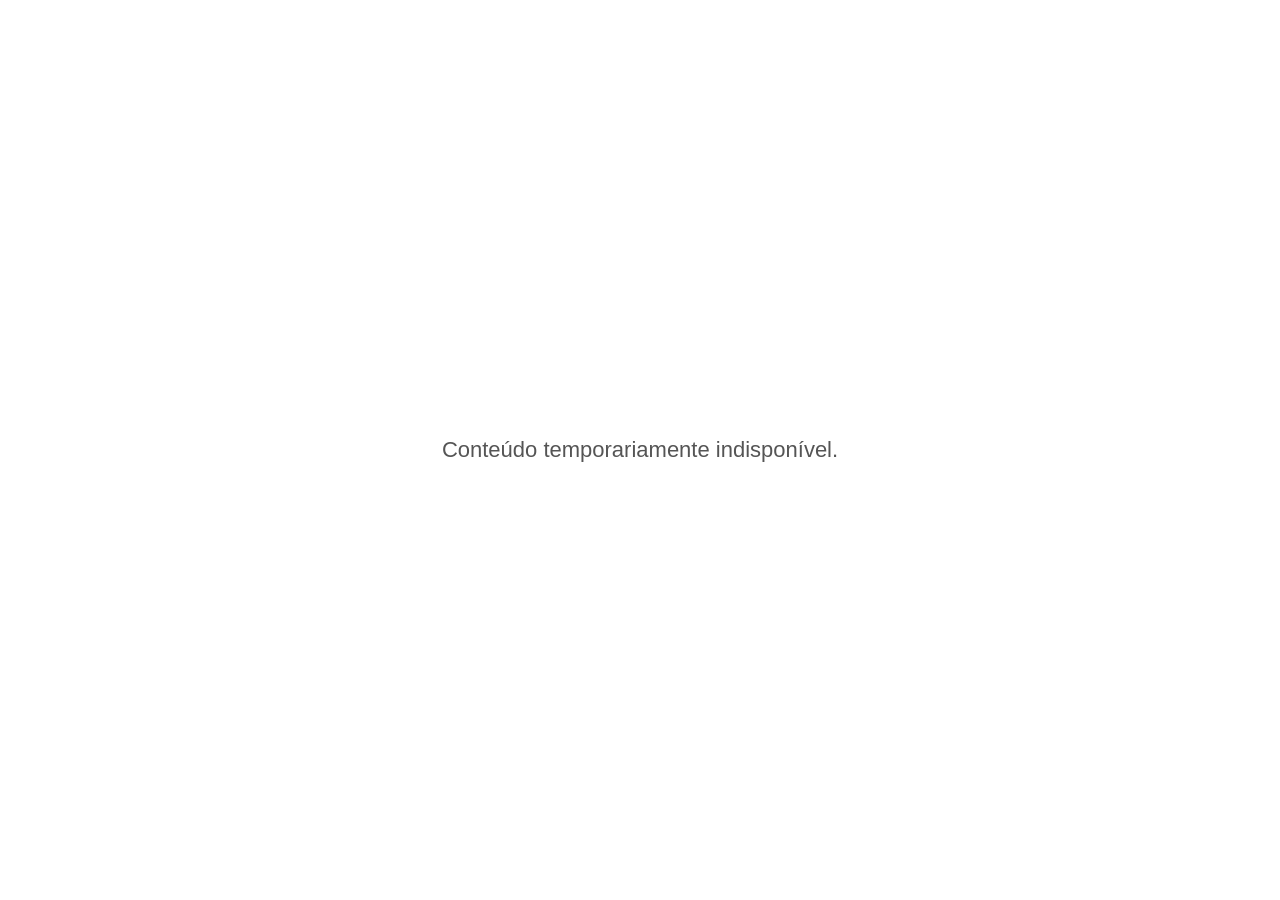
<file: index.html>
<!DOCTYPE html>
<html lang="pt-BR">
<head>
  <meta charset="UTF-8">
  <meta name="viewport" content="width=device-width, initial-scale=1.0">
  <title>Conteúdo temporariamente indisponível</title>

  <style>
    *{
      margin:0;
      padding:0;
      box-sizing:border-box;
    }

    body{
      background:#fff;
      display:flex;
      justify-content:center;
      align-items:center;
      height:100vh;
      font-family:Arial, Helvetica, sans-serif;
      color:#555;
    }

    p{
      font-size:22px;
    }
  </style>
</head>

<body>
    <p>Conteúdo temporariamente indisponível.</p>
</body>
</html>
</file>
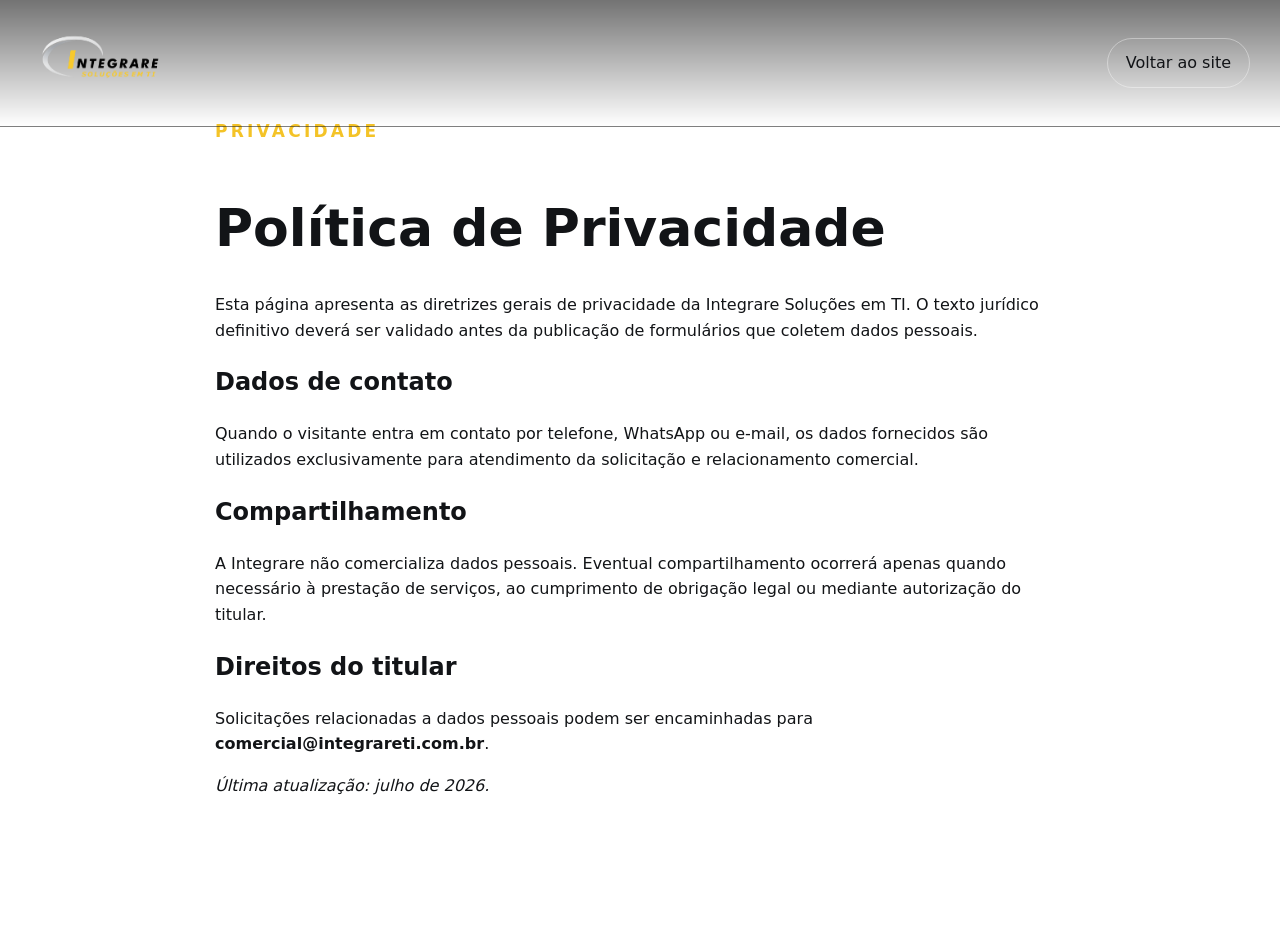
<file: politica-de-privacidade.html>
<!doctype html><html lang="pt-BR"><head><meta charset="utf-8"><meta name="viewport" content="width=device-width, initial-scale=1"><title>Política de Privacidade | Integrare</title><link rel="stylesheet" href="styles.css"></head><body><header class="site-header"><div class="container nav-wrap"><a class="brand" href="index.html"><img src="assets/logo-integrare.png" alt="Integrare"></a><a class="nav-cta" href="index.html">Voltar ao site</a></div></header><main class="section"><div class="container" style="max-width:850px"><span class="eyebrow">Privacidade</span><h1 style="font-size:52px;line-height:1.1">Política de Privacidade</h1><p>Esta página apresenta as diretrizes gerais de privacidade da Integrare Soluções em TI. O texto jurídico definitivo deverá ser validado antes da publicação de formulários que coletem dados pessoais.</p><h2>Dados de contato</h2><p>Quando o visitante entra em contato por telefone, WhatsApp ou e-mail, os dados fornecidos são utilizados exclusivamente para atendimento da solicitação e relacionamento comercial.</p><h2>Compartilhamento</h2><p>A Integrare não comercializa dados pessoais. Eventual compartilhamento ocorrerá apenas quando necessário à prestação de serviços, ao cumprimento de obrigação legal ou mediante autorização do titular.</p><h2>Direitos do titular</h2><p>Solicitações relacionadas a dados pessoais podem ser encaminhadas para <a href="mailto:comercial@integrareti.com.br"><strong>comercial@integrareti.com.br</strong></a>.</p><p><em>Última atualização: julho de 2026.</em></p></div></main></body></html>
</file>
<file: styles.css>
:root{--gold:#f4c327;--gold-deep:#c89508;--black:#08090b;--ink:#121417;--graphite:#262a2f;--gray:#6d7278;--line:#e7e4dd;--soft:#f4f2ed;--white:#fff;--max:1220px}
*{box-sizing:border-box}html{scroll-behavior:smooth}body{margin:0;font-family:Inter,system-ui,-apple-system,BlinkMacSystemFont,"Segoe UI",sans-serif;color:var(--ink);background:#fff;line-height:1.6}a{color:inherit;text-decoration:none}img{max-width:100%;display:block}.container{width:min(var(--max),calc(100% - 48px));margin:auto}
.site-header{position:absolute;inset:0 0 auto;z-index:60;background:linear-gradient(180deg,rgba(0,0,0,.55),transparent);border-bottom:1px solid rgba(255,255,255,.08)}.nav-wrap{height:126px;display:flex;align-items:center;justify-content:space-between}.brand img{width:590px;max-height:112px;object-fit:contain;object-position:left center}.main-nav{display:flex;align-items:center;gap:17px;font-size:15px;font-weight:600;color:#fff}.main-nav a{position:relative;opacity:.9;white-space:nowrap}.main-nav a:not(.nav-cta):after{content:"";position:absolute;left:0;right:100%;bottom:-8px;height:2px;background:var(--gold);transition:.25s}.main-nav a:hover{opacity:1}.main-nav a:hover:after{right:0}.nav-cta{padding:11px 18px;border:1px solid rgba(255,255,255,.38);border-radius:999px}.nav-cta:hover{background:#fff;color:#111}.menu-toggle{display:none;border:0;background:none;color:#fff;font-size:26px}
.hero{position:relative;overflow:hidden;background:radial-gradient(circle at 72% 28%,#333941 0%,#13161b 34%,#08090b 70%);color:#fff;min-height:100vh;display:flex;align-items:center;padding:145px 0 90px}.hero:after{content:"";position:absolute;inset:0;background:linear-gradient(90deg,rgba(0,0,0,.9) 0%,rgba(0,0,0,.62) 43%,rgba(0,0,0,.08) 78%,rgba(0,0,0,.3) 100%);z-index:1}.hero-grid{position:relative;z-index:3;display:grid;grid-template-columns:1.08fr .92fr;gap:80px;align-items:end}.hero-copy{padding:50px 0 70px}.eyebrow{display:inline-block;text-transform:uppercase;letter-spacing:.19em;font-size:17px;font-weight:800;color:var(--gold);margin-bottom:20px}.hero h1{font-family:Manrope,Inter,sans-serif;font-size:clamp(35px,3.65vw,54px);line-height:1.14;letter-spacing:-.048em;margin:0 0 28px;max-width:970px}.hero p{font-size:18px;color:#c8cbd0;max-width:690px;margin:0 0 35px}.hero-actions{display:flex;gap:14px;flex-wrap:wrap}.btn{display:inline-flex;align-items:center;justify-content:center;padding:15px 23px;border-radius:999px;font-weight:800;font-size:14px;transition:.25s;border:1px solid transparent}.btn:hover{transform:translateY(-2px)}.btn-primary{background:var(--gold);color:#111}.btn-ghost{border-color:rgba(255,255,255,.35);color:#fff;background:rgba(255,255,255,.04)}.btn-ghost:hover{background:#fff;color:#111}.btn-dark{background:var(--black);color:#fff}.hero-signature{justify-self:end;max-width:285px;border-left:1px solid rgba(255,255,255,.25);padding-left:24px;margin-bottom:76px}.hero-signature span{display:block;color:var(--gold);font-size:12px;text-transform:uppercase;letter-spacing:.2em;margin-bottom:9px}.hero-signature strong{font-size:20px;line-height:1.35;font-family:Manrope,Inter,sans-serif}.scroll-cue{position:absolute;z-index:4;left:50%;bottom:26px;transform:translateX(-50%);color:#b7bbc0;text-transform:uppercase;letter-spacing:.18em;font-size:9px;display:flex;align-items:center;gap:10px}.scroll-cue span{width:30px;height:1px;background:var(--gold)}
.hero-scene{position:absolute;inset:0;z-index:0;overflow:hidden}.hero-glow{position:absolute;width:800px;height:800px;right:-100px;top:20px;border-radius:50%;background:radial-gradient(circle,rgba(244,195,39,.22),rgba(244,195,39,.04) 35%,transparent 68%);filter:blur(8px)}.hero-arc{position:absolute;border-radius:50%;transform:rotate(-18deg)}.arc-a{width:980px;height:610px;right:-155px;top:55px;border:2px solid rgba(225,228,232,.38);box-shadow:0 0 80px rgba(255,255,255,.05)}.arc-b{width:810px;height:485px;right:-42px;top:120px;border:1px solid rgba(255,255,255,.12)}.hero-plane{position:absolute;transform:skewX(-10deg) rotate(12deg);background:linear-gradient(180deg,rgba(255,255,255,.16),rgba(255,255,255,.015));box-shadow:0 50px 100px rgba(0,0,0,.45)}.plane-a{width:180px;height:780px;right:180px;top:-80px}.plane-b{width:46px;height:620px;right:390px;top:80px;background:linear-gradient(180deg,#ffdc55,var(--gold-deep));box-shadow:0 0 70px rgba(244,195,39,.22)}.hero-line{position:absolute;height:1px;background:linear-gradient(90deg,transparent,rgba(255,255,255,.55),transparent);transform:rotate(-18deg)}.line-a{width:900px;right:-120px;top:310px}.line-b{width:720px;right:50px;top:520px;opacity:.5}.hero-pulse{position:absolute;border-radius:50%;background:var(--gold);box-shadow:0 0 0 12px rgba(244,195,39,.1),0 0 30px rgba(244,195,39,.45)}.pulse-a{width:9px;height:9px;right:140px;top:230px}.pulse-b{width:7px;height:7px;right:520px;top:560px}
.section{padding:118px 0}.section-intro{background:#fff}.section-soft{background:var(--soft)}.section-head{max-width:850px;margin-bottom:56px}.section-head h2,.history h2,.contact h2{font-family:Manrope,Inter,sans-serif;font-size:clamp(36px,4.2vw,58px);line-height:1.08;letter-spacing:-.04em;margin:0 0 20px}.section-head p{font-size:18px;color:var(--gray);margin:0}.solution-list{border-top:1px solid var(--line)}.solution-card{border-bottom:1px solid var(--line);transition:.3s}.solution-card:hover{background:linear-gradient(90deg,rgba(244,195,39,.07),transparent)}.solution-card summary{list-style:none;display:grid;grid-template-columns:66px 1.1fr 1fr 38px;align-items:center;gap:20px;padding:32px 0;cursor:pointer}.solution-card summary::-webkit-details-marker{display:none}.solution-card summary span{font-size:12px;color:var(--gold-deep);font-weight:800}.solution-card summary strong{font-family:Manrope,Inter,sans-serif;font-size:28px}.solution-card summary em{font-style:normal;color:var(--gray);font-size:14px}.solution-card summary i{font-style:normal;font-size:28px;text-align:right;transition:.25s}.solution-card[open] summary i{transform:rotate(45deg);color:var(--gold-deep)}.solution-content{padding:0 0 36px 86px;display:grid;grid-template-columns:1fr 1.35fr;gap:54px}.solution-content p{color:var(--gray);margin:0}.solution-content ul{margin:0;padding:0;list-style:none;columns:2;column-gap:30px}.solution-content li{break-inside:avoid;padding:7px 0 7px 17px;position:relative}.solution-content li:before{content:"";width:6px;height:6px;border-radius:50%;background:var(--gold);position:absolute;left:0;top:16px}
.impact-band{position:relative;overflow:hidden;background:#0a0b0d;color:#fff;padding:105px 0}.impact-band:before{content:"";position:absolute;right:-220px;top:-310px;width:760px;height:760px;border:1px solid rgba(255,255,255,.1);border-radius:50%;box-shadow:0 0 0 70px rgba(255,255,255,.02),0 0 0 150px rgba(255,255,255,.015)}.impact-grid{position:relative;z-index:2;display:grid;grid-template-columns:.7fr 1.3fr;gap:100px;align-items:start}.impact-grid p{color:var(--gold);font-weight:700;text-transform:uppercase;letter-spacing:.14em;font-size:15px}.impact-grid h2{font-family:Manrope,Inter,sans-serif;font-size:clamp(38px,5vw,68px);line-height:1.06;letter-spacing:-.045em;margin:0;max-width:860px}.impact-noise{position:absolute;inset:0;opacity:.15;background-image:radial-gradient(rgba(255,255,255,.16) .7px,transparent .7px);background-size:9px 9px}
.cards-grid{display:grid;grid-template-columns:repeat(3,1fr);gap:18px}.info-card{padding:32px;border:1px solid #ddd9d1;background:#fff;min-height:245px;transition:.3s;position:relative;overflow:hidden}.info-card:after{content:"";position:absolute;width:90px;height:90px;border:1px solid rgba(244,195,39,.35);border-radius:50%;right:-45px;bottom:-45px;transition:.35s}.info-card:hover{transform:translateY(-7px);box-shadow:0 22px 60px rgba(0,0,0,.09);border-color:#cfc9bd}.info-card:hover:after{transform:scale(1.45);background:rgba(244,195,39,.08)}.info-card b{color:var(--gold-deep);font-size:16px}.info-card h3{font-family:Manrope,Inter,sans-serif;font-size:21px;margin:26px 0 12px}.info-card p{color:var(--gray);margin:0}.partner-section{background:#fff}.partner-grid{display:grid;grid-template-columns:.72fr 1.28fr;gap:75px;align-items:start}.partner-panel{background:linear-gradient(145deg,#0d0f12,#171a1f);color:#fff;padding:46px;box-shadow:0 30px 80px rgba(0,0,0,.15)}.partner-group+.partner-group{margin-top:42px;padding-top:36px;border-top:1px solid rgba(255,255,255,.13)}.partner-group-head{margin-bottom:24px}.partner-group-head span{font-family:Manrope,Inter,sans-serif;font-size:24px;font-weight:800}.partner-group-head p{color:#c9ccd1;margin:8px 0 0}.partner-cards{display:grid;grid-template-columns:repeat(2,minmax(0,1fr));gap:12px}.partner-card{padding:22px;border:1px solid rgba(255,255,255,.12);background:rgba(255,255,255,.035);transition:transform .25s ease,border-color .25s ease,background .25s ease}.partner-logo{height:54px;display:flex;align-items:center;margin-bottom:16px}.partner-logo img{display:block;max-width:170px;max-height:48px;width:auto;height:auto;object-fit:contain;filter:drop-shadow(0 2px 8px rgba(0,0,0,.18))}.partner-card-featured .partner-logo{height:58px}.partner-card-featured .partner-logo img{max-width:190px;max-height:52px}
.partner-card:hover{transform:translateY(-3px);border-color:rgba(244,195,39,.45);background:rgba(244,195,39,.06)}.partner-card strong{display:block;font-family:Manrope,Inter,sans-serif;font-size:18px;color:#fff;margin-bottom:7px}.partner-card p{color:#bfc3c9;margin:0;font-size:14px;line-height:1.55}.partner-card-featured{border-color:rgba(244,195,39,.42);background:linear-gradient(135deg,rgba(244,195,39,.12),rgba(255,255,255,.035))}.partner-card-featured strong{color:var(--gold)}.history{background:#0a0b0d;color:#fff;position:relative;overflow:hidden}.history:after{content:"";position:absolute;left:-280px;bottom:-420px;width:800px;height:800px;border-radius:50%;border:1px solid rgba(255,255,255,.08);box-shadow:0 0 0 90px rgba(255,255,255,.02)}.history-grid{position:relative;z-index:2;display:grid;grid-template-columns:.8fr 1.2fr;gap:95px}.history .eyebrow{color:var(--gold)}.history-copy p{font-size:18px;color:#d1d4d8;margin-top:0;margin-bottom:22px}.manifesto{position:relative;overflow:hidden;padding:135px 0;text-align:center;background:linear-gradient(180deg,#f8f6f1,#fff)}.manifesto-line{position:absolute;width:1100px;height:620px;border:1px solid rgba(130,135,140,.18);border-radius:50%;left:50%;top:50%;transform:translate(-50%,-50%) rotate(-14deg)}.manifesto-words{position:relative;font-family:Manrope,Inter,sans-serif;font-size:clamp(44px,7vw,92px);font-weight:800;letter-spacing:-.055em;margin:0 0 38px}.manifesto-words span{color:var(--gold-deep)}.manifesto blockquote{position:relative;font-size:clamp(24px,3vw,41px);line-height:1.3;max-width:980px;margin:0 auto 30px;font-weight:650}.manifesto p:last-child{position:relative;color:var(--gray);font-size:18px}.contact{padding-top:64px}.contact-box{background:linear-gradient(135deg,#f2efe8,#fff);padding:66px;display:flex;align-items:center;justify-content:space-between;gap:45px;border:1px solid #e2ddd3}.contact-box>div:first-child{max-width:760px}.contact-actions{display:flex;flex-direction:column;gap:12px;min-width:240px}
.footer{background:#090a0c;color:#fff;padding:70px 0 22px}.footer-grid{display:grid;grid-template-columns:1.25fr 1fr 1.3fr .8fr;gap:38px}.footer img{width:255px}.footer strong{display:block;margin-bottom:15px}.footer a,.footer span{display:block;color:#b8bbc0;margin:7px 0;font-size:14px}.footer-bottom{border-top:1px solid rgba(255,255,255,.1);margin-top:48px;padding-top:18px;display:flex;justify-content:space-between}.footer-bottom span{display:inline;color:#7d8186}.reveal{opacity:0;transform:translateY(26px);transition:opacity .75s ease,transform .75s ease}.reveal.visible{opacity:1;transform:none}
@media(max-width:980px){.partner-cards{grid-template-columns:1fr}.main-nav{position:absolute;left:20px;right:20px;top:80px;background:#111318;padding:24px;box-shadow:0 18px 45px rgba(0,0,0,.35);display:none;flex-direction:column;align-items:flex-start}.main-nav.open{display:flex}.menu-toggle{display:block}.hero-grid,.partner-grid,.history-grid,.impact-grid{grid-template-columns:1fr}.hero-signature{justify-self:start;margin:0 0 55px}.hero-scene{opacity:.62}.cards-grid{grid-template-columns:1fr 1fr}.solution-content{grid-template-columns:1fr;padding-left:0}.solution-card summary{grid-template-columns:50px 1fr 32px}.solution-card summary em{display:none}.contact-box{align-items:flex-start;flex-direction:column}.contact-actions{flex-direction:row;min-width:0}.footer-grid{grid-template-columns:1fr 1fr}}
@media(max-width:640px){.container{width:min(100% - 28px,var(--max))}.brand img{width:330px;max-height:74px}.nav-wrap{height:92px}.hero{min-height:auto;padding:135px 0 90px}.hero-grid{display:block}.hero-copy{padding:15px 0 35px}.hero h1{font-size:38px;line-height:1.1}.hero p{font-size:17px}.hero-signature{display:none}.hero-scene{opacity:.38;transform:scale(.85);transform-origin:right center}.scroll-cue{display:none}.section{padding:82px 0}.section-head h2,.history h2,.contact h2{font-size:38px}.solution-card summary strong{font-size:21px}.solution-content ul{columns:1}.impact-band{padding:85px 0}.impact-grid{gap:30px}.cards-grid{grid-template-columns:1fr}.contact-box{padding:40px 25px}.contact-actions{flex-direction:column;width:100%}.footer-grid{grid-template-columns:1fr}.footer-bottom{flex-direction:column;gap:7px}.manifesto{padding:96px 0}.manifesto-line{width:800px;height:460px}}

/* O que nos move */
.essence{background:#fff}.essence-opening{position:relative;overflow:hidden;background:#f5f2eb;padding:125px 0 105px;text-align:center}.essence-opening:before{content:"";position:absolute;width:980px;height:580px;border:1px solid rgba(120,124,130,.16);border-radius:50%;left:50%;top:54%;transform:translate(-50%,-50%) rotate(-12deg)}.essence-opening .container{position:relative}.moving-words{display:flex;justify-content:center;flex-wrap:wrap;gap:14px 28px;margin:0 0 22px;font-family:Manrope,Inter,sans-serif;font-weight:800;font-size:clamp(40px,6vw,82px);letter-spacing:-.055em;line-height:1}.moving-words span:nth-child(2){color:var(--gold-deep)}.essence-opening h2{font-family:Manrope,Inter,sans-serif;font-size:clamp(22px,2.5vw,34px);letter-spacing:.08em;text-transform:uppercase;margin:32px 0 0}.essence-content{padding:120px 0}.purpose-block{max-width:1050px;margin-bottom:90px}.purpose-block h3{font-family:Manrope,Inter,sans-serif;font-size:clamp(38px,5vw,66px);line-height:1.08;letter-spacing:-.045em;margin:18px 0 0}.direction-grid{display:grid;grid-template-columns:1fr 1fr;gap:20px;margin-bottom:115px}.direction-card{min-height:430px;padding:46px;background:#0b0c0f;color:#fff;position:relative;overflow:hidden}.direction-card:nth-child(2){background:#efede7;color:var(--ink)}.direction-card:after{content:"";position:absolute;width:360px;height:360px;border:1px solid rgba(244,195,39,.28);border-radius:50%;right:-180px;bottom:-180px}.direction-card>span{color:var(--gold);text-transform:uppercase;letter-spacing:.18em;font-size:14px;font-weight:800}.direction-card h3{font-family:Manrope,Inter,sans-serif;font-size:clamp(28px,3vw,42px);line-height:1.12;letter-spacing:-.035em;margin:42px 0 24px;max-width:520px}.direction-card p{color:#c8cbd0;font-size:17px;max-width:570px;position:relative;z-index:1}.direction-card:nth-child(2) p{color:var(--gray)}.values-head{max-width:760px;margin-bottom:46px}.values-head h3{font-family:Manrope,Inter,sans-serif;font-size:clamp(34px,4vw,52px);line-height:1.1;letter-spacing:-.04em;margin:14px 0 0}.values-grid{display:grid;grid-template-columns:repeat(3,1fr);gap:14px}.value-card{position:relative;min-height:245px;padding:30px;border:1px solid #dfdbd2;background:#fff;transition:.3s;overflow:hidden}.value-card:before{content:"";position:absolute;left:0;top:0;width:0;height:3px;background:var(--gold);transition:.35s}.value-card:hover{transform:translateY(-6px);box-shadow:0 20px 55px rgba(0,0,0,.08)}.value-card:hover:before{width:100%}.value-card span{font-size:14px;font-weight:800;color:var(--gold-deep)}.value-card h4{font-family:Manrope,Inter,sans-serif;font-size:22px;margin:28px 0 12px}.value-card p{color:var(--gray);margin:0}.value-card-honor{background:#0b0c0f;color:#fff;border-color:#0b0c0f}.value-card-honor p{color:#c9ccd0}.culture-panel{background:#0a0b0d;color:#fff;padding:105px 0}.culture-grid{display:grid;grid-template-columns:.85fr 1.15fr;gap:95px}.culture-grid h3{font-family:Manrope,Inter,sans-serif;font-size:clamp(38px,4.5vw,60px);line-height:1.08;letter-spacing:-.045em;margin:16px 0 0}.culture-copy p{font-size:19px;color:#d0d3d7;margin:0 0 24px}
@media(max-width:980px){.direction-grid,.culture-grid{grid-template-columns:1fr}.values-grid{grid-template-columns:1fr 1fr}.direction-card{min-height:auto}.culture-grid{gap:42px}}
@media(max-width:640px){.essence-opening{padding:92px 0 78px}.essence-content{padding:82px 0}.moving-words{display:block}.moving-words span{display:block;margin:8px 0}.direction-grid{margin-bottom:82px}.direction-card{padding:34px 25px}.values-grid{grid-template-columns:1fr}.value-card{min-height:auto}.culture-panel{padding:82px 0}}

/* Navegação de retorno ao Hero */
.section-return{
  margin-top:58px;
  padding-top:24px;
  border-top:1px solid rgba(32,33,36,.14);
  text-align:right;
}
.section-return a{
  display:inline-flex;
  align-items:center;
  gap:9px;
  color:var(--gold-deep);
  font-size:14px;
  font-weight:800;
  letter-spacing:.11em;
  text-transform:uppercase;
  transition:transform .25s ease,color .25s ease;
}
.section-return a:hover{transform:translateY(-3px);color:#8f6b00}
.section-return-dark{border-top-color:rgba(255,255,255,.16)}
.section-return-dark a{color:var(--gold)}
.section-return-dark a:hover{color:#ffe486}
@media(max-width:640px){
  .section-return{margin-top:42px;text-align:center}
}

/* Ajustes finos do Hero e logos locais dos parceiros */
.partner-logo{min-height:64px}
.partner-logo img{width:min(100%,205px);max-width:205px;max-height:58px;object-fit:contain;object-position:left center}
.partner-card-featured .partner-logo img{max-width:230px;max-height:62px}
@media(max-width:980px){.brand img{width:470px;max-height:96px}.main-nav{font-size:15px;gap:18px}}
@media(max-width:640px){.brand img{width:330px;max-height:74px}.hero h1{font-size:34px;line-height:1.15}.eyebrow{font-size:15px}}


/* Padronização editorial das frases de destaque */
h1.editorial-headline,
h2.editorial-headline,
h3.editorial-headline{
  font-family:Manrope,Inter,sans-serif;
  font-size:clamp(35px,3.65vw,54px);
  font-weight:700;
  line-height:1.14;
  letter-spacing:-.048em;
  max-width:970px;
}

@media(max-width:640px){
  h1.editorial-headline,
  h2.editorial-headline,
  h3.editorial-headline{
    font-size:38px;
    line-height:1.1;
    letter-spacing:-.04em;
  }
}

/* Ecossistema de parceiros — composição editorial refinada */
.partner-section{background:#fff}
.partner-intro{max-width:980px;margin-bottom:72px}
.partner-intro p{max-width:760px}
.partner-panel{background:linear-gradient(145deg,#0b0d10,#171a1f);color:#fff;padding:54px;box-shadow:0 30px 80px rgba(0,0,0,.15)}
.partner-panel .partner-group-head{margin-bottom:30px}
.partner-group-head span{font-family:Manrope,Inter,sans-serif;font-size:24px;font-weight:800}
.partner-group-head p{color:#bfc3c9;margin:8px 0 0}
.partner-cards{display:grid;grid-template-columns:repeat(12,minmax(0,1fr));gap:16px}
.partner-card{grid-column:span 3;min-height:220px;padding:28px;border:1px solid rgba(255,255,255,.13);background:rgba(255,255,255,.035);display:flex;flex-direction:column;justify-content:space-between;transition:transform .25s ease,border-color .25s ease,background .25s ease}
.partner-card:nth-child(n+5){grid-column:span 4}
.partner-card:hover{transform:translateY(-4px);border-color:rgba(244,195,39,.42);background:rgba(244,195,39,.055)}
.partner-logo{height:76px;display:flex;align-items:center;margin-bottom:28px}
.partner-logo img{display:block;width:auto;height:auto;max-width:100%;max-height:68px;object-fit:contain;object-position:left center;filter:drop-shadow(0 2px 8px rgba(0,0,0,.16))}
.partner-card p{color:#c4c8ce;margin:0;font-size:14px;line-height:1.6}
.distributor-wrap{max-width:560px;margin:56px auto 0;text-align:center}
.distributor-heading{margin-bottom:20px}
.distributor-heading span{color:#15171a}
.distributor-heading p{color:var(--gray)}
.partner-card-featured{min-height:210px;text-align:left;background:linear-gradient(145deg,#0b0d10,#171a1f);border-color:rgba(244,195,39,.45);box-shadow:0 24px 65px rgba(0,0,0,.14)}
.partner-card-featured .partner-logo{height:72px;justify-content:center;margin-bottom:24px}
.partner-card-featured .partner-logo img{max-width:290px;max-height:68px;object-position:center}
.partner-card-featured p{text-align:center;max-width:430px;margin:0 auto}
@media(max-width:1080px){.partner-card{grid-column:span 6!important}.partner-card:last-child{grid-column:4/span 6!important}}
@media(max-width:680px){.partner-intro{margin-bottom:48px}.partner-panel{padding:30px 20px}.partner-card,.partner-card:last-child{grid-column:1/-1!important;min-height:190px}.partner-logo{height:64px}.partner-logo img{max-height:56px}.distributor-wrap{margin-top:42px}.partner-card-featured{padding:28px 22px}}


/* Ajustes finais — ecossistema de parceiros */
@media (min-width: 981px){
  .partner-intro .section-headline{white-space:nowrap;max-width:none}
}
.partner-panel{width:100%;box-sizing:border-box}
.partner-logo{background:#fff;border-radius:2px;padding:16px 18px;box-sizing:border-box;justify-content:center}
.partner-logo img{object-position:center!important;max-width:100%;max-height:54px;filter:none!important}
.partner-card:nth-child(6) .partner-logo img{max-height:64px}
.partner-card:nth-child(7) .partner-logo img{max-height:48px}
.distributor-wrap{max-width:none;width:100%;margin:56px 0 0;text-align:left}
.distributor-heading{text-align:center}
.partner-card-featured{width:100%;min-height:230px;padding:34px 42px;box-sizing:border-box;display:grid;grid-template-columns:minmax(220px,.72fr) 1.28fr;align-items:center;gap:46px}
.partner-card-featured .partner-logo{height:104px;margin:0;justify-content:center}
.partner-card-featured .partner-logo img{max-width:310px;max-height:74px}
.partner-card-featured p{text-align:left;max-width:620px;margin:0;font-size:15px}
@media(max-width:980px){
  .partner-card-featured{grid-template-columns:1fr;gap:24px;text-align:center}
  .partner-card-featured p{text-align:center;margin:0 auto}
}
@media(max-width:680px){
  .partner-intro .section-headline{white-space:normal}
  .partner-card-featured{padding:28px 22px}
}
</file>
